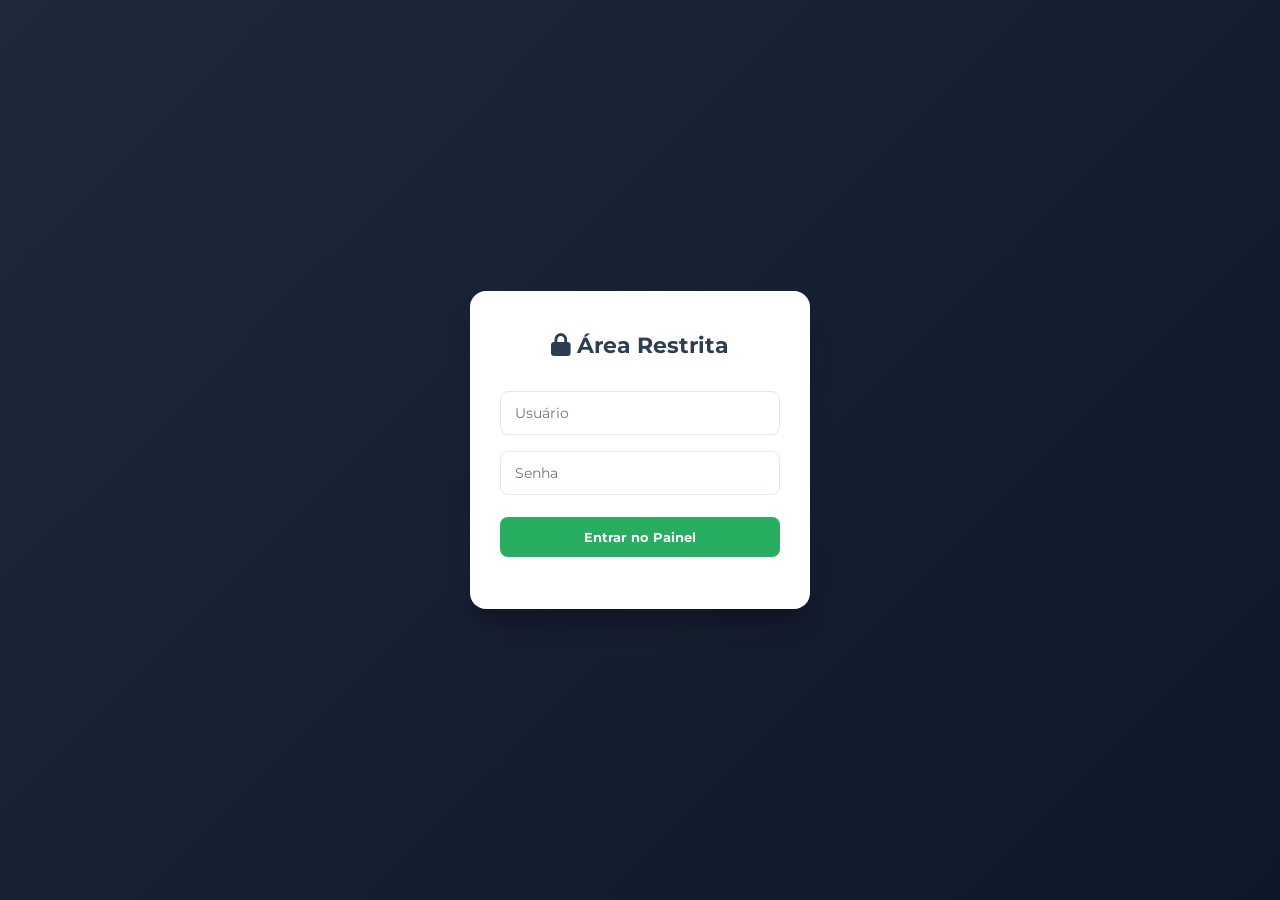
<file: admin.html>
<!DOCTYPE html>
<html lang="pt-BR">
<head>
    <meta charset="UTF-8">
    <meta name="viewport" content="width=device-width, initial-scale=1.0">
    <title>Painel Admin - Gerenciamento | Dimaap Calçados</title>
    <link href="https://fonts.googleapis.com/css2?family=Montserrat:wght@300;400;500;600;700;800&display=swap" rel="stylesheet">
    <link rel="stylesheet" href="https://cdnjs.cloudflare.com/ajax/libs/font-awesome/6.4.0/css/all.min.css">
    <link rel="stylesheet" href="style.css">
    <style>
        :root {
            --primary: #2c3e50;
            --primary-dark: #1a252f;
            --accent: #27ae60;
            --warning: #f39c12;
            --warning-dark: #d35400;
            --danger: #e74c3c;
            --danger-dark: #c0392b;
            --bg-light: #f4f6f9;
            --card-bg: #ffffff;
            --border-color: #e2e8f0;
            --text-main: #334155;
            --text-muted: #64748b;
        }

        body {
            font-family: 'Montserrat', sans-serif;
            background-color: var(--bg-light);
            color: var(--text-main);
            margin: 0;
            padding: 0;
        }

        /* Login Screen */
        #login-screen {
            position: fixed;
            top: 0;
            left: 0;
            width: 100%;
            height: 100vh;
            background: linear-gradient(135deg, #1e293b 0%, #0f172a 100%);
            display: flex;
            justify-content: center;
            align-items: center;
            z-index: 9999;
        }
        .login-card {
            background: var(--card-bg);
            padding: 40px 30px;
            border-radius: 16px;
            box-shadow: 0 20px 25px -5px rgba(0,0,0,0.3);
            text-align: center;
            width: 340px;
        }
        .login-card h2 {
            color: var(--primary);
            font-weight: 700;
            font-size: 1.4rem;
            margin-bottom: 24px;
        }
        .login-card input {
            width: 100%;
            padding: 12px 14px;
            margin: 8px 0;
            border: 1px solid var(--border-color);
            border-radius: 8px;
            box-sizing: border-box;
            outline: none;
            font-size: 0.9rem;
            transition: all 0.2s;
        }
        .login-card input:focus {
            border-color: var(--accent);
            box-shadow: 0 0 0 3px rgba(39, 174, 96, 0.15);
        }
        .login-card button {
            background-color: var(--accent);
            color: white;
            padding: 12px;
            border: none;
            border-radius: 8px;
            cursor: pointer;
            width: 100%;
            font-weight: 700;
            margin-top: 14px;
            transition: background 0.2s;
        }
        .login-card button:hover {
            background-color: #219653;
        }
        .error {
            color: var(--danger);
            font-size: 0.85rem;
            margin-top: 12px;
            font-weight: 600;
        }

        /* Main Content */
        #main-content {
            display: none;
        }
        .admin-wrapper {
            max-width: 1100px;
            margin: 30px auto;
            padding: 0 20px;
        }
        .admin-header {
            display: flex;
            justify-content: space-between;
            align-items: center;
            margin-bottom: 25px;
            background: var(--card-bg);
            padding: 20px 30px;
            border-radius: 14px;
            box-shadow: 0 4px 6px -1px rgba(0,0,0,0.05);
        }
        .admin-header h1 {
            color: var(--primary);
            font-size: 1.4rem;
            margin: 0;
            display: flex;
            align-items: center;
            gap: 10px;
        }

        /* Metrics / Revenue Cards */
        .metrics-grid {
            display: grid;
            grid-template-columns: repeat(auto-fit, minmax(280px, 1fr));
            gap: 20px;
            margin-bottom: 25px;
        }
        .metric-card {
            background: var(--card-bg);
            padding: 22px 25px;
            border-radius: 14px;
            box-shadow: 0 4px 6px -1px rgba(0,0,0,0.05);
            display: flex;
            align-items: center;
            justify-content: space-between;
            border-left: 5px solid var(--accent);
        }
        .metric-card.blue { border-left-color: #3b82f6; }
        .metric-card.purple { border-left-color: #8b5cf6; }
        .metric-info h3 {
            margin: 0;
            font-size: 0.8rem;
            text-transform: uppercase;
            color: var(--text-muted);
            letter-spacing: 0.5px;
        }
        .metric-info .value {
            font-size: 1.6rem;
            font-weight: 800;
            color: var(--primary);
            margin-top: 6px;
        }
        .metric-icon {
            font-size: 2rem;
            opacity: 0.2;
            color: var(--primary);
        }

        /* Sections */
        .admin-section {
            background: var(--card-bg);
            padding: 28px;
            border-radius: 14px;
            box-shadow: 0 4px 6px -1px rgba(0,0,0,0.05);
            margin-bottom: 25px;
        }
        .section-header-flex {
            display: flex;
            justify-content: space-between;
            align-items: center;
            margin-bottom: 20px;
            border-bottom: 2px solid var(--bg-light);
            padding-bottom: 12px;
        }
        .admin-section h2 {
            color: var(--primary);
            font-size: 1.15rem;
            margin: 0;
            display: flex;
            align-items: center;
            gap: 8px;
        }

        /* Forms */
        .form-grid {
            display: grid;
            grid-template-columns: 1fr 1fr;
            gap: 16px;
        }
        .form-group {
            margin-bottom: 10px;
        }
        .form-group.full {
            grid-column: 1 / -1;
        }
        .form-group label {
            display: block;
            font-size: 0.8rem;
            font-weight: 600;
            margin-bottom: 6px;
            color: var(--text-main);
        }
        .form-group input, .form-group select, .form-group textarea {
            width: 100%;
            padding: 10px 12px;
            border: 1px solid var(--border-color);
            border-radius: 8px;
            font-size: 0.88rem;
            outline: none;
            box-sizing: border-box;
            background: #fafafa;
        }
        .form-group input:focus, .form-group select:focus, .form-group textarea:focus {
            border-color: var(--accent);
            background: #fff;
        }
        .btn-salvar {
            background: var(--accent);
            color: #fff;
            border: none;
            padding: 12px 24px;
            border-radius: 8px;
            font-weight: 700;
            cursor: pointer;
            transition: all 0.2s;
            margin-top: 10px;
        }
        .btn-salvar:hover {
            background: #219653;
        }

        /* Tables & Action Buttons */
        table {
            width: 100%;
            border-collapse: collapse;
            margin-top: 5px;
        }
        th, td {
            padding: 12px 14px;
            text-align: left;
            border-bottom: 1px solid var(--border-color);
            font-size: 0.88rem;
        }
        th {
            background-color: #f8fafc;
            color: var(--text-muted);
            font-weight: 700;
            font-size: 0.75rem;
            text-transform: uppercase;
        }
        .action-btns {
            display: flex;
            gap: 8px;
        }
        .btn-edit {
            background: var(--warning);
            color: #fff;
            border: none;
            padding: 6px 12px;
            border-radius: 6px;
            cursor: pointer;
            font-size: 0.78rem;
            font-weight: 600;
            transition: background 0.2s;
        }
        .btn-edit:hover {
            background: var(--warning-dark);
        }
        .btn-delete {
            background: var(--danger);
            color: #fff;
            border: none;
            padding: 6px 12px;
            border-radius: 6px;
            cursor: pointer;
            font-size: 0.78rem;
            font-weight: 600;
            transition: background 0.2s;
        }
        .btn-delete:hover {
            background: var(--danger-dark);
        }
        .btn-clear-all {
            background: transparent;
            color: var(--danger);
            border: 1px solid var(--danger);
            padding: 6px 12px;
            border-radius: 6px;
            cursor: pointer;
            font-size: 0.78rem;
            font-weight: 600;
            transition: all 0.2s;
        }
        .btn-clear-all:hover {
            background: var(--danger);
            color: #fff;
        }
        .back-btn {
            color: var(--primary);
            font-weight: 600;
            display: flex;
            align-items: center;
            gap: 6px;
            text-decoration: none;
            font-size: 0.9rem;
        }
        .badge-qty {
            background: #e2e8f0;
            padding: 2px 6px;
            border-radius: 4px;
            font-weight: 700;
            font-size: 0.75rem;
        }

        /* Modal de Edição de Produto */
        .modal-overlay {
            position: fixed;
            top: 0;
            left: 0;
            width: 100%;
            height: 100vh;
            background: rgba(15, 23, 42, 0.6);
            backdrop-filter: blur(4px);
            display: none;
            justify-content: center;
            align-items: center;
            z-index: 10000;
        }
        .modal-card {
            background: #fff;
            width: 90%;
            max-width: 600px;
            padding: 25px 30px;
            border-radius: 14px;
            box-shadow: 0 20px 25px -5px rgba(0,0,0,0.3);
            max-height: 90vh;
            overflow-y: auto;
        }
        .modal-header {
            display: flex;
            justify-content: space-between;
            align-items: center;
            margin-bottom: 20px;
            border-bottom: 2px solid var(--bg-light);
            padding-bottom: 10px;
        }
        .modal-header h3 {
            margin: 0;
            color: var(--primary);
            font-size: 1.2rem;
        }
        .close-modal {
            background: transparent;
            border: none;
            font-size: 1.2rem;
            color: var(--text-muted);
            cursor: pointer;
        }
        .close-modal:hover {
            color: var(--danger);
        }
        .modal-actions {
            display: flex;
            justify-content: flex-end;
            gap: 10px;
            margin-top: 15px;
        }
        .btn-cancel {
            background: #cbd5e1;
            color: var(--text-main);
            border: none;
            padding: 10px 18px;
            border-radius: 8px;
            font-weight: 600;
            cursor: pointer;
        }
        .btn-cancel:hover {
            background: #94a3b8;
        }
    </style>
</head>
<body>

    <!-- Tela de Login -->
    <div id="login-screen">
        <div class="login-card">
            <h2><i class="fa-solid fa-lock"></i> Área Restrita</h2>
            <input type="text" id="username" placeholder="Usuário"><br>
            <input type="password" id="password" placeholder="Senha"><br>
            <button onclick="verificarLogin()">Entrar no Painel</button>
            <div id="error-msg" class="error"></div>
        </div>
    </div>

    <!-- Conteúdo Principal do Painel -->
    <div id="main-content">
        <div class="admin-wrapper">
            <div class="admin-header">
                <h1><i class="fa-solid fa-chart-line"></i> Painel Administrativo</h1>
                <a href="index.html" class="back-btn"><i class="fa-solid fa-arrow-left"></i> Voltar para a Loja</a>
            </div>

            <!-- Métricas e Receita -->
            <div class="metrics-grid">
                <div class="metric-card">
                    <div class="metric-info">
                        <h3>Receita Total Acumulada</h3>
                        <div class="value" id="metric-revenue">R$ 0,00</div>
                    </div>
                    <i class="fa-solid fa-wallet metric-icon"></i>
                </div>
                <div class="metric-card blue">
                    <div class="metric-info">
                        <h3>Total de Pedidos</h3>
                        <div class="value" id="metric-count">0</div>
                    </div>
                    <i class="fa-solid fa-cart-shopping metric-icon"></i>
                </div>
                <div class="metric-card purple">
                    <div class="metric-info">
                        <h3>Ticket Médio</h3>
                        <div class="value" id="metric-avg">R$ 0,00</div>
                    </div>
                    <i class="fa-solid fa-calculator metric-icon"></i>
                </div>
            </div>

            <!-- Cadastrar Produto -->
            <div class="admin-section">
                <div class="section-header-flex">
                    <h2><i class="fa-solid fa-plus-circle"></i> Cadastrar Novo Produto</h2>
                </div>
                <form id="product-form">
                    <div class="form-grid">
                        <div class="form-group">
                            <label>Título do Produto:</label>
                            <input type="text" id="p-title" required placeholder="Ex: Scarpin Verniz Marsala">
                        </div>
                        <div class="form-group">
                            <label>Categoria:</label>
                            <select id="p-category" required>
                                <option value="calcados">Calçados</option>
                                <option value="bolsas">Bolsas</option>
                                <option value="bolsas-couro">Bolsas de Couro Legítimo</option>
                            </select>
                        </div>
                        <div class="form-group">
                            <label>Tag / Destaque:</label>
                            <input type="text" id="p-tag" required placeholder="Ex: Lançamento, Exclusivo">
                        </div>
                        <div class="form-group">
                            <label>Preço (R$):</label>
                            <input type="number" step="0.01" id="p-price" required placeholder="Ex: 189.90">
                        </div>
                        <div class="form-group full">
                            <label>Link da Imagem (URL):</label>
                            <input type="url" id="p-image" required placeholder="Cole a URL da foto do produto">
                        </div>
                        <div class="form-group full">
                            <label>Descrição:</label>
                            <textarea id="p-description" rows="3" required placeholder="Detalhes do produto..."></textarea>
                        </div>
                    </div>
                    <button type="submit" class="btn-salvar"><i class="fa-solid fa-check"></i> Cadastrar Produto</button>
                </form>
            </div>

            <!-- Gerenciar Produtos Cadastrados -->
            <div class="admin-section">
                <div class="section-header-flex">
                    <h2><i class="fa-solid fa-boxes-stacked"></i> Produtos Personalizados Cadastrados</h2>
                </div>
                <div style="overflow-x: auto;">
                    <table>
                        <thead>
                            <tr>
                                <th>Título</th>
                                <th>Categoria</th>
                                <th>Preço</th>
                                <th>Ação</th>
                            </tr>
                        </thead>
                        <tbody id="admin-products-table"></tbody>
                    </table>
                </div>
            </div>

            <!-- Histórico de Pedidos Feitos -->
            <div class="admin-section">
                <div class="section-header-flex">
                    <h2><i class="fa-solid fa-receipt"></i> Histórico de Pedidos (Via WhatsApp)</h2>
                    <button class="btn-clear-all" onclick="deleteAllOrders()"><i class="fa-solid fa-trash-can"></i> Limpar Todo o Histórico</button>
                </div>
                <div style="overflow-x: auto;">
                    <table>
                        <thead>
                            <tr>
                                <th>Data/Hora</th>
                                <th>Itens do Pedido</th>
                                <th>Valor Total</th>
                                <th>Ação</th>
                            </tr>
                        </thead>
                        <tbody id="orders-table"></tbody>
                    </table>
                </div>
            </div>
        </div>
    </div>

    <!-- Modal de Edição de Produto -->
    <div id="edit-modal" class="modal-overlay">
        <div class="modal-card">
            <div class="modal-header">
                <h3><i class="fa-solid fa-pen-to-square"></i> Editar Produto</h3>
                <button class="close-modal" onclick="closeEditModal()"><i class="fa-solid fa-xmark"></i></button>
            </div>
            <form id="edit-product-form">
                <input type="hidden" id="edit-p-id">
                <div class="form-grid">
                    <div class="form-group">
                        <label>Título do Produto:</label>
                        <input type="text" id="edit-p-title" required>
                    </div>
                    <div class="form-group">
                        <label>Categoria:</label>
                        <select id="edit-p-category" required>
                            <option value="calcados">Calçados</option>
                            <option value="bolsas">Bolsas</option>
                            <option value="bolsas-couro">Bolsas de Couro Legítimo</option>
                        </select>
                    </div>
                    <div class="form-group">
                        <label>Tag / Destaque:</label>
                        <input type="text" id="edit-p-tag" required>
                    </div>
                    <div class="form-group">
                        <label>Preço (R$):</label>
                        <input type="number" step="0.01" id="edit-p-price" required>
                    </div>
                    <div class="form-group full">
                        <label>Link da Imagem (URL):</label>
                        <input type="url" id="edit-p-image" required>
                    </div>
                    <div class="form-group full">
                        <label>Descrição:</label>
                        <textarea id="edit-p-description" rows="3" required></textarea>
                    </div>
                </div>
                <div class="modal-actions">
                    <button type="button" class="btn-cancel" onclick="closeEditModal()">Cancelar</button>
                    <button type="submit" class="btn-salvar"><i class="fa-solid fa-floppy-disk"></i> Salvar Alterações</button>
                </div>
            </form>
        </div>
    </div>

    <script>
        function verificarLogin() {
            const usuarioDigitado = document.getElementById('username').value;
            const senhaDigitada = document.getElementById('password').value;
            const erroMsg = document.getElementById('error-msg');

            const usuarioCorreto = "naty123";
            const senhaCorreta = "123naty";

            if (usuarioDigitado === usuarioCorreto && senhaDigitada === senhaCorreta) {
                document.getElementById('login-screen').style.display = 'none';
                document.getElementById('main-content').style.display = 'block';

                loadAdminProducts();
                loadOrders();
            } else {
                erroMsg.textContent = "Usuário ou senha incorretos!";
            }
        }

        document.getElementById('password').addEventListener('keypress', function(e) {
            if (e.key === 'Enter') verificarLogin();
        });

        // Cadastro de Produto
        document.getElementById('product-form').addEventListener('submit', function(e) {
            e.preventDefault();

            const newProduct = {
                id: Date.now(),
                title: document.getElementById('p-title').value,
                category: document.getElementById('p-category').value,
                tag: document.getElementById('p-tag').value,
                price: parseFloat(document.getElementById('p-price').value),
                image: document.getElementById('p-image').value,
                description: document.getElementById('p-description').value,
                sizes: document.getElementById('p-category').value === 'calcados' ? ["34", "35", "36", "37", "38", "39"] : ["Único"]
            };

            let customProducts = JSON.parse(localStorage.getItem('dimaap_custom_products')) || [];
            customProducts.push(newProduct);
            localStorage.setItem('dimaap_custom_products', JSON.stringify(customProducts));

            alert('Produto cadastrado com sucesso!');
            document.getElementById('product-form').reset();
            loadAdminProducts();
        });

        // Carregar Produtos na Tabela
        function loadAdminProducts() {
            const tbody = document.getElementById('admin-products-table');
            tbody.innerHTML = '';
            let customProducts = JSON.parse(localStorage.getItem('dimaap_custom_products')) || [];

            if (customProducts.length === 0) {
                tbody.innerHTML = `<tr><td colspan="4" style="text-align: center; color: #888;">Nenhum produto personalizado cadastrado.</td></tr>`;
                return;
            }

            customProducts.forEach((product) => {
                const tr = document.createElement('tr');
                tr.innerHTML = `
                    <td><strong>${product.title}</strong></td>
                    <td>${product.category}</td>
                    <td>R$ ${product.price.toFixed(2).replace('.', ',')}</td>
                    <td>
                        <div class="action-btns">
                            <button class="btn-edit" onclick="openEditModal(${product.id})"><i class="fa-solid fa-pen-to-square"></i> Editar</button>
                            <button class="btn-delete" onclick="deleteProduct(${product.id})"><i class="fa-solid fa-trash"></i> Excluir</button>
                        </div>
                    </td>
                `;
                tbody.appendChild(tr);
            });
        }

        // Abrir Modal de Edição
        function openEditModal(id) {
            let customProducts = JSON.parse(localStorage.getItem('dimaap_custom_products')) || [];
            const product = customProducts.find(p => p.id === id);
            if (!product) return;

            document.getElementById('edit-p-id').value = product.id;
            document.getElementById('edit-p-title').value = product.title;
            document.getElementById('edit-p-category').value = product.category;
            document.getElementById('edit-p-tag').value = product.tag || '';
            document.getElementById('edit-p-price').value = product.price;
            document.getElementById('edit-p-image').value = product.image;
            document.getElementById('edit-p-description').value = product.description || '';

            document.getElementById('edit-modal').style.display = 'flex';
        }

        // Fechar Modal de Edição
        function closeEditModal() {
            document.getElementById('edit-modal').style.display = 'none';
        }

        // Salvar Edição do Produto
        document.getElementById('edit-product-form').addEventListener('submit', function(e) {
            e.preventDefault();

            const productId = parseInt(document.getElementById('edit-p-id').value);
            let customProducts = JSON.parse(localStorage.getItem('dimaap_custom_products')) || [];

            const productIndex = customProducts.findIndex(p => p.id === productId);
            if (productIndex !== -1) {
                const category = document.getElementById('edit-p-category').value;

                customProducts[productIndex] = {
                    ...customProducts[productIndex],
                    title: document.getElementById('edit-p-title').value,
                    category: category,
                    tag: document.getElementById('edit-p-tag').value,
                    price: parseFloat(document.getElementById('edit-p-price').value),
                    image: document.getElementById('edit-p-image').value,
                    description: document.getElementById('edit-p-description').value,
                    sizes: category === 'calcados' ? ["34", "35", "36", "37", "38", "39"] : ["Único"]
                };

                localStorage.setItem('dimaap_custom_products', JSON.stringify(customProducts));
                alert('Produto atualizado com sucesso!');
                closeEditModal();
                loadAdminProducts();
            }
        });

        // Excluir Produto
        function deleteProduct(id) {
            if (confirm('Deseja realmente excluir este produto?')) {
                let customProducts = JSON.parse(localStorage.getItem('dimaap_custom_products')) || [];
                customProducts = customProducts.filter(p => p.id !== id);
                localStorage.setItem('dimaap_custom_products', JSON.stringify(customProducts));
                loadAdminProducts();
            }
        }

        // Carregar Histórico e Atualizar Indicadores de Receita
        function loadOrders() {
            const tbody = document.getElementById('orders-table');
            tbody.innerHTML = '';
            let orders = JSON.parse(localStorage.getItem('dimaap_orders')) || [];

            let totalRevenue = 0;
            orders.forEach(o => totalRevenue += (o.total || 0));
            const count = orders.length;
            const avgTicket = count > 0 ? (totalRevenue / count) : 0;

            document.getElementById('metric-revenue').textContent = `R$ ${totalRevenue.toFixed(2).replace('.', ',')}`;
            document.getElementById('metric-count').textContent = count;
            document.getElementById('metric-avg').textContent = `R$ ${avgTicket.toFixed(2).replace('.', ',')}`;

            if (orders.length === 0) {
                tbody.innerHTML = `<tr><td colspan="4" style="text-align: center; color: #888;">Nenhum pedido registrado ainda.</td></tr>`;
                return;
            }

            orders.slice().reverse().forEach((order, index) => {
                const realIndex = orders.length - 1 - index;
                const tr = document.createElement('tr');
                let itemsList = order.items.map(i => `<span class="badge-qty">${i.qty}x</span> ${i.title} (${i.size})`).join('<br>');
                
                tr.innerHTML = `
                    <td>${order.date}</td>
                    <td>${itemsList}</td>
                    <td><strong style="color: var(--accent);">R$ ${order.total.toFixed(2).replace('.', ',')}</strong></td>
                    <td><button class="btn-delete" onclick="deleteOrder(${realIndex})"><i class="fa-solid fa-trash"></i> Excluir</button></td>
                `;
                tbody.appendChild(tr);
            });
        }

        // Excluir Pedido Individual
        function deleteOrder(index) {
            if (confirm('Deseja remover este pedido do histórico?')) {
                let orders = JSON.parse(localStorage.getItem('dimaap_orders')) || [];
                orders.splice(index, 1);
                localStorage.setItem('dimaap_orders', JSON.stringify(orders));
                loadOrders();
            }
        }

        // Limpar Todo o Histórico de Pedidos
        function deleteAllOrders() {
            let orders = JSON.parse(localStorage.getItem('dimaap_orders')) || [];
            if (orders.length === 0) return alert('O histórico já está vazio!');

            if (confirm('Atenção: Tem certeza de que deseja apagar TODO o histórico de pedidos e zerar a receita?')) {
                localStorage.removeItem('dimaap_orders');
                loadOrders();
            }
        }
    </script>
</body>
</html>
</file>
<file: style.css>
:root {
    --primary: #721c3b;
    --primary-dark: #511329;
    --primary-light: #942b4e;
    --accent: #d4af37;
    --text-main: #2b2b2b;
    --text-light: #777;
    --bg-body: #faf8f9;
    --bg-white: #ffffff;
    --border-color: #e5e0e2;
    --transition: all 0.3s ease;
}

* {
    margin: 0;
    padding: 0;
    box-sizing: border-box;
    font-family: 'Montserrat', sans-serif;
}

body {
    background-color: var(--bg-body);
    color: var(--text-main);
    overflow-x: hidden;
}

a {
    text-decoration: none;
    color: inherit;
}

ul {
    list-style: none;
}

/* Top Bar */
.top-bar {
    background-color: var(--primary-dark);
    color: #fff;
    font-size: 0.85rem;
    padding: 8px 5%;
    display: flex;
    justify-content: space-between;
    align-items: center;
    flex-wrap: wrap;
    gap: 10px;
}

.top-bar-info {
    display: flex;
    gap: 20px;
    align-items: center;
    flex-wrap: wrap;
}

.top-bar-info span, .top-bar-info a {
    display: flex;
    align-items: center;
    gap: 6px;
    color: #fff;
    transition: var(--transition);
}

.top-bar-info a:hover {
    color: var(--accent);
}

.top-bar-social {
    display: flex;
    gap: 15px;
}

/* Header & Navbar */
header {
    background-color: var(--bg-white);
    box-shadow: 0 2px 10px rgba(0,0,0,0.05);
    position: sticky;
    top: 0;
    z-index: 1000;
}

.navbar {
    display: flex;
    align-items: center;
    justify-content: space-between;
    padding: 15px 5%;
}

.logo-container {
    display: flex;
    align-items: center;
    gap: 12px;
}

.logo-img {
    width: 60px;
    height: 60px;
    border-radius: 50%;
    object-fit: cover;
    border: 2px solid var(--primary);
    box-shadow: 0 2px 8px rgba(114, 28, 59, 0.3);
}

.logo-text h1 {
    font-size: 1.2rem;
    color: var(--primary);
    font-weight: 700;
    text-transform: uppercase;
    letter-spacing: 1px;
}

.logo-text p {
    font-size: 0.75rem;
    color: var(--text-light);
    font-style: italic;
}

.nav-links {
    display: flex;
    gap: 30px;
}

.nav-links a {
    font-weight: 500;
    font-size: 0.95rem;
    color: var(--text-main);
    transition: var(--transition);
    position: relative;
}

.nav-links a:hover, .nav-links a.active {
    color: var(--primary);
}

.nav-links a::after {
    content: '';
    position: absolute;
    width: 0;
    height: 2px;
    bottom: -4px;
    left: 0;
    background-color: var(--primary);
    transition: var(--transition);
}

.nav-links a:hover::after, .nav-links a.active::after {
    width: 100%;
}

.nav-actions {
    display: flex;
    align-items: center;
    gap: 20px;
}

.search-box {
    display: flex;
    align-items: center;
    background: #f1ede10a;
    border: 1px solid var(--border-color);
    border-radius: 20px;
    padding: 6px 12px;
    width: 220px;
}

.search-box input {
    border: none;
    outline: none;
    background: transparent;
    width: 100%;
    font-size: 0.85rem;
}

.search-box i {
    color: var(--text-light);
    cursor: pointer;
}

.icon-btn {
    background: none;
    border: none;
    font-size: 1.2rem;
    color: var(--text-main);
    cursor: pointer;
    position: relative;
    transition: var(--transition);
}

.icon-btn:hover {
    color: var(--primary);
}

.badge-count {
    position: absolute;
    top: -8px;
    right: -10px;
    background-color: var(--primary);
    color: #fff;
    font-size: 0.65rem;
    padding: 2px 6px;
    border-radius: 50%;
    font-weight: 600;
}

/* Hero Section */
.hero {
    background: linear-gradient(rgba(114, 28, 59, 0.85), rgba(81, 19, 41, 0.9)), url('https://images.unsplash.com/photo-1543163521-1bf539c55dd2?auto=format&fit=crop&w=1920&q=80') center/cover no-repeat;
    color: #fff;
    text-align: center;
    padding: 90px 20px;
}

.hero h2 {
    font-size: 2.5rem;
    margin-bottom: 15px;
    font-weight: 700;
    letter-spacing: 0.5px;
}

.hero p {
    font-size: 1.1rem;
    margin-bottom: 25px;
    font-weight: 300;
    max-width: 600px;
    margin-left: auto;
    margin-right: auto;
}

.btn-primary {
    background-color: #fff;
    color: var(--primary);
    padding: 12px 30px;
    border-radius: 30px;
    font-weight: 600;
    border: none;
    cursor: pointer;
    transition: var(--transition);
    box-shadow: 0 4px 15px rgba(0,0,0,0.1);
}

.btn-primary:hover {
    background-color: var(--accent);
    color: #fff;
    transform: translateY(-2px);
}

/* Container & Filtros */
.container {
    max-width: 1200px;
    margin: 40px auto;
    padding: 0 20px;
}

.section-title {
    text-align: center;
    margin-bottom: 30px;
}

.section-title h2 {
    font-size: 2rem;
    color: var(--primary);
    margin-bottom: 8px;
}

.section-title p {
    color: var(--text-light);
    font-size: 0.95rem;
}

.filter-buttons {
    display: flex;
    justify-content: center;
    gap: 12px;
    margin-bottom: 40px;
    flex-wrap: wrap;
}

.filter-btn {
    background: var(--bg-white);
    border: 1px solid var(--border-color);
    padding: 8px 20px;
    border-radius: 20px;
    cursor: pointer;
    font-weight: 500;
    font-size: 0.9rem;
    transition: var(--transition);
}

.filter-btn.active, .filter-btn:hover {
    background-color: var(--primary);
    color: #fff;
    border-color: var(--primary);
}

/* Produtos Grid */
.products-grid {
    display: grid;
    grid-template-columns: repeat(auto-fill, minmax(260px, 1fr));
    gap: 30px;
}

.product-card {
    background: var(--bg-white);
    border-radius: 12px;
    overflow: hidden;
    box-shadow: 0 5px 15px rgba(0,0,0,0.03);
    transition: var(--transition);
    display: flex;
    flex-direction: column;
}

.product-card:hover {
    transform: translateY(-5px);
    box-shadow: 0 10px 25px rgba(114, 28, 59, 0.1);
}

.product-img-wrapper {
    position: relative;
    height: 280px;
    overflow: hidden;
    background: #f7f5f6;
}

.product-img-wrapper img {
    width: 100%;
    height: 100%;
    object-fit: cover;
    transition: var(--transition);
}

.product-card:hover .product-img-wrapper img {
    transform: scale(1.05);
}

.product-tag {
    position: absolute;
    top: 12px;
    left: 12px;
    background: var(--primary);
    color: #fff;
    font-size: 0.7rem;
    padding: 4px 10px;
    border-radius: 4px;
    font-weight: 600;
    text-transform: uppercase;
}

.wishlist-btn {
    position: absolute;
    top: 12px;
    right: 12px;
    background: #fff;
    border: none;
    width: 35px;
    height: 35px;
    border-radius: 50%;
    display: flex;
    align-items: center;
    justify-content: center;
    cursor: pointer;
    color: var(--text-main);
    box-shadow: 0 2px 8px rgba(0,0,0,0.1);
    transition: var(--transition);
}

.wishlist-btn.active, .wishlist-btn:hover {
    color: #e74c3c;
}

.product-info {
    padding: 20px;
    display: flex;
    flex-direction: column;
    flex-grow: 1;
    justify-content: space-between;
}

.product-category {
    font-size: 0.75rem;
    color: var(--text-light);
    text-transform: uppercase;
    margin-bottom: 5px;
    letter-spacing: 0.5px;
}

.product-title {
    font-size: 1rem;
    font-weight: 600;
    margin-bottom: 10px;
    color: var(--text-main);
}

.product-price {
    font-size: 1.15rem;
    font-weight: 700;
    color: var(--primary);
    margin-bottom: 15px;
}

.product-actions-btn {
    display: flex;
    gap: 10px;
}

.btn-add-cart {
    flex: 1;
    background-color: var(--primary);
    color: #fff;
    border: none;
    padding: 10px;
    border-radius: 6px;
    font-weight: 600;
    font-size: 0.85rem;
    cursor: pointer;
    transition: var(--transition);
    display: flex;
    align-items: center;
    justify-content: center;
    gap: 6px;
}

.btn-add-cart:hover {
    background-color: var(--primary-dark);
}

.btn-quickview {
    background: #f1ede10a;
    border: 1px solid var(--border-color);
    color: var(--text-main);
    width: 40px;
    border-radius: 6px;
    display: flex;
    align-items: center;
    justify-content: center;
    cursor: pointer;
    transition: var(--transition);
}

.btn-quickview:hover {
    border-color: var(--primary);
    color: var(--primary);
}

/* Carrinho Drawer */
.cart-drawer {
    position: fixed;
    top: 0;
    right: -400px;
    width: 100%;
    max-width: 400px;
    height: 100vh;
    background: var(--bg-white);
    box-shadow: -5px 0 25px rgba(0,0,0,0.1);
    z-index: 2000;
    transition: var(--transition);
    display: flex;
    flex-direction: column;
}

.cart-drawer.open {
    right: 0;
}

.cart-header {
    padding: 20px;
    border-bottom: 1px solid var(--border-color);
    display: flex;
    justify-content: space-between;
    align-items: center;
}

.cart-header h3 {
    color: var(--primary);
    font-size: 1.2rem;
}

.close-cart {
    background: none;
    border: none;
    font-size: 1.2rem;
    cursor: pointer;
    color: var(--text-main);
}

.cart-body {
    padding: 20px;
    flex-grow: 1;
    overflow-y: auto;
}

.cart-item {
    display: flex;
    gap: 15px;
    margin-bottom: 20px;
    padding-bottom: 15px;
    border-bottom: 1px solid var(--border-color);
    align-items: center;
}

.cart-item img {
    width: 70px;
    height: 70px;
    object-fit: cover;
    border-radius: 8px;
}

.cart-item-details {
    flex-grow: 1;
}

.cart-item-title {
    font-size: 0.9rem;
    font-weight: 600;
    margin-bottom: 4px;
}

.cart-item-price {
    font-size: 0.9rem;
    color: var(--primary);
    font-weight: 700;
    margin-bottom: 8px;
}

.cart-item-controls {
    display: flex;
    align-items: center;
    gap: 10px;
}

.qty-btn {
    background: #f1ede10a;
    border: 1px solid var(--border-color);
    width: 24px;
    height: 24px;
    border-radius: 4px;
    cursor: pointer;
    font-weight: bold;
}

.remove-item {
    background: none;
    border: none;
    color: #e74c3c;
    cursor: pointer;
    font-size: 0.9rem;
    margin-left: auto;
}

.cart-footer {
    padding: 20px;
    border-top: 1px solid var(--border-color);
    background: #faf8f9;
}

.shipping-progress {
    margin-bottom: 15px;
    font-size: 0.85rem;
    text-align: center;
    color: var(--text-light);
}

.progress-bar {
    width: 100%;
    height: 6px;
    background: var(--border-color);
    border-radius: 3px;
    margin-top: 5px;
    overflow: hidden;
}

.progress-fill {
    height: 100%;
    background: var(--primary);
    width: 0%;
    transition: var(--transition);
}

.cart-total {
    display: flex;
    justify-content: space-between;
    font-size: 1.1rem;
    font-weight: 700;
    margin-bottom: 20px;
    color: var(--text-main);
}

.checkout-btn {
    width: 100%;
    background-color: var(--primary);
    color: #fff;
    border: none;
    padding: 14px;
    border-radius: 8px;
    font-weight: 600;
    cursor: pointer;
    transition: var(--transition);
    text-align: center;
}

.checkout-btn:hover {
    background-color: var(--primary-dark);
}

.overlay {
    position: fixed;
    top: 0;
    left: 0;
    width: 100%;
    height: 100%;
    background: rgba(0,0,0,0.5);
    z-index: 1500;
    display: none;
}

.overlay.active {
    display: block;
}

/* Modal Quick View & Info */
.modal, .info-modal {
    position: fixed;
    top: 50%;
    left: 50%;
    transform: translate(-50%, -50%) scale(0.9);
    background: var(--bg-white);
    width: 90%;
    max-width: 800px;
    border-radius: 12px;
    z-index: 3000;
    padding: 30px;
    box-shadow: 0 15px 35px rgba(0,0,0,0.2);
    opacity: 0;
    pointer-events: none;
    transition: var(--transition);
}

.info-modal {
    max-width: 500px;
}

.modal.open, .info-modal.open {
    transform: translate(-50%, -50%) scale(1);
    opacity: 1;
    pointer-events: auto;
}

.modal-content {
    display: grid;
    grid-template-columns: 1fr 1fr;
    gap: 30px;
    align-items: center;
}

.modal-img img {
    width: 100%;
    height: 350px;
    object-fit: cover;
    border-radius: 8px;
}

.modal-details h3 {
    font-size: 1.5rem;
    color: var(--primary);
    margin-bottom: 10px;
}

.modal-details .price {
    font-size: 1.3rem;
    font-weight: 700;
    color: var(--text-main);
    margin-bottom: 15px;
}

.modal-details p {
    font-size: 0.9rem;
    color: var(--text-light);
    margin-bottom: 20px;
    line-height: 1.5;
}

.options-group {
    margin-bottom: 20px;
}

.options-group label {
    display: block;
    font-size: 0.85rem;
    font-weight: 600;
    margin-bottom: 8px;
}

.size-options {
    display: flex;
    gap: 10px;
}

.size-btn {
    border: 1px solid var(--border-color);
    background: #fff;
    padding: 6px 12px;
    border-radius: 4px;
    cursor: pointer;
    font-size: 0.85rem;
    transition: var(--transition);
}

.size-btn.selected, .size-btn:hover {
    border-color: var(--primary);
    background: var(--primary);
    color: #fff;
}

.close-modal {
    position: absolute;
    top: 15px;
    right: 20px;
    background: none;
    border: none;
    font-size: 1.5rem;
    cursor: pointer;
    color: var(--text-light);
}

.info-modal h3 {
    color: var(--primary);
    margin-bottom: 15px;
    font-size: 1.3rem;
}

.info-modal p {
    font-size: 0.95rem;
    line-height: 1.6;
    color: var(--text-main);
    margin-bottom: 15px;
}

/* Footer */
footer {
    background-color: var(--primary-dark);
    color: #fff;
    padding: 60px 5% 20px;
    margin-top: 60px;
}

.footer-grid {
    display: grid;
    grid-template-columns: repeat(auto-fit, minmax(220px, 1fr));
    gap: 40px;
    margin-bottom: 40px;
}

.footer-col h4 {
    font-size: 1.1rem;
    margin-bottom: 20px;
    color: var(--accent);
}

.footer-col ul li {
    margin-bottom: 10px;
}

.footer-col ul li a {
    color: #ddd;
    font-size: 0.9rem;
    transition: var(--transition);
}

.footer-col ul li a:hover {
    color: #fff;
    padding-left: 5px;
}

.footer-col p {
    font-size: 0.9rem;
    color: #ddd;
    line-height: 1.6;
    margin-bottom: 15px;
}

.social-icons {
    display: flex;
    gap: 15px;
    font-size: 1.2rem;
}

.social-icons a {
    color: #fff;
    transition: var(--transition);
}

.social-icons a:hover {
    color: var(--accent);
}

.footer-bottom {
    text-align: center;
    border-top: 1px solid rgba(255,255,255,0.1);
    padding-top: 20px;
    font-size: 0.85rem;
    color: #bbb;
}

/* Responsividade */
@media (max-width: 768px) {
    .nav-links, .search-box {
        display: none;
    }
    .modal-content {
        grid-template-columns: 1fr;
    }
    .hero h2 {
        font-size: 1.8rem;
    }
}

img#dima{
    border-radius: 50%;
    width: 70px;
}
</file>
